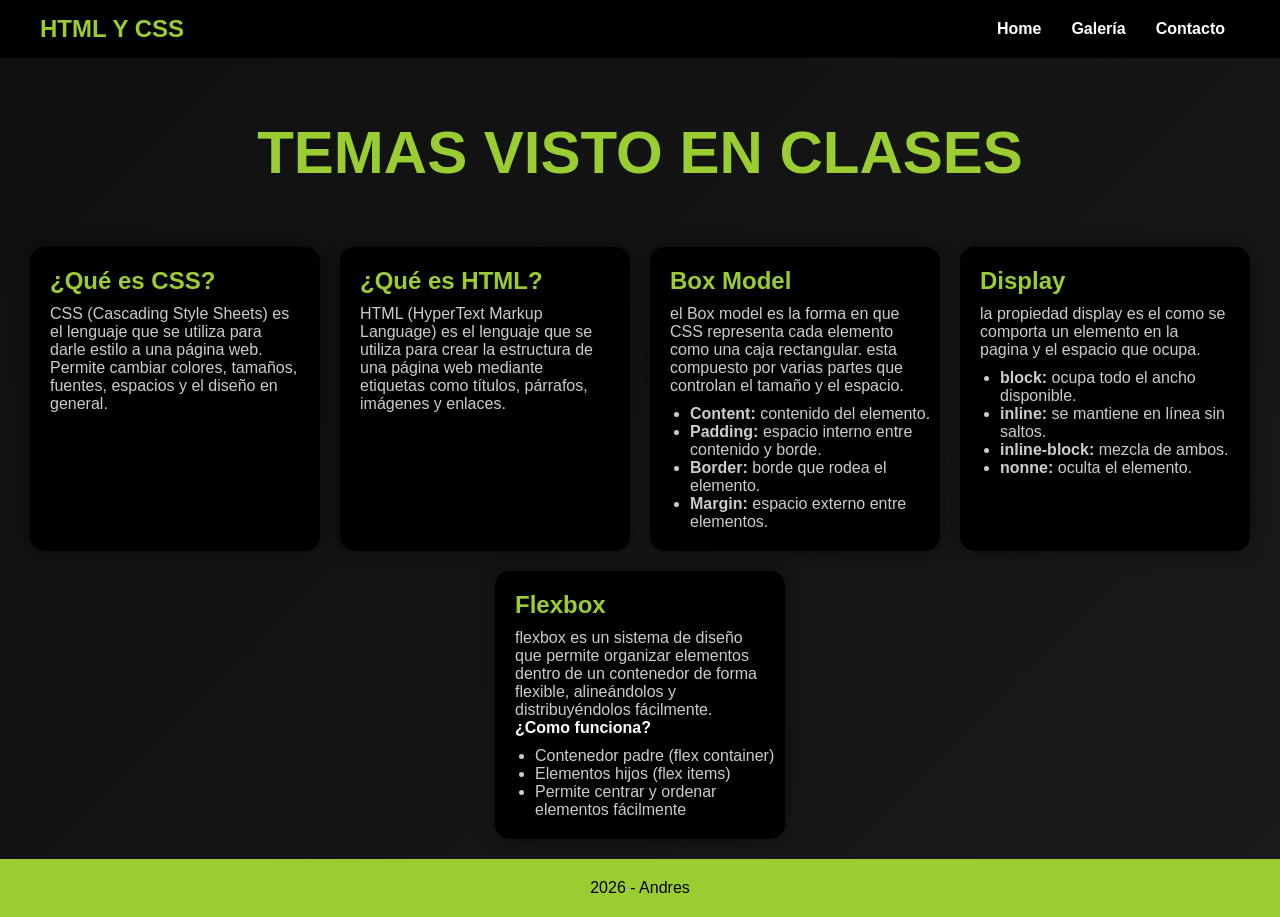
<file: index.html>
<!DOCTYPE html>
<html lang="es">
<head>
    <meta charset="UTF-8">
    <meta name="viewport" content="width=device-width, initial-scale=1.0">
    <title></title>
    <link rel="stylesheet" href="styles.css">
</head>



<body>

<header>
    <nav class="menu">
        <h1 class="logo">HTML Y CSS</h1>

        <ul>
            <li><a href="index.html">Home</a></li>
            <li><a href="galeria.html">Galería</a></li>
            <li><a href="contacto.html">Contacto</a></li>
        </ul>
    </nav>
</header>

<section class="titulo">
    <h2>TEMAS VISTO EN CLASES</h2>
</section>

<div class="contenedor">

    <div class="card">
        <h2>¿Qué es CSS?</h2>
        <p>
            CSS (Cascading Style Sheets) es el lenguaje que se utiliza para darle estilo a una página web.
            Permite cambiar colores, tamaños, fuentes, espacios y el diseño en general.
        </p>
    </div>

    <div class="card">
        <h2>¿Qué es HTML?</h2>

        <p>
            HTML (HyperText Markup Language) es el lenguaje que se utiliza para crear la estructura
            de una página web mediante etiquetas como títulos, párrafos, imágenes y enlaces.
        </p>
    </div>

    <div class="card">
        <h2>Box Model</h2>
        <p>
            el Box model es la forma en que CSS representa cada elemento como una caja rectangular.
            esta compuesto por varias partes que controlan el tamaño y el espacio.
        </p>
        <ul>
            <li><b>Content:</b> contenido del elemento.</li>
            <li><b>Padding:</b> espacio interno entre contenido y borde.</li>
            <li><b>Border:</b> borde que rodea el elemento.</li>
            <li><b>Margin:</b> espacio externo entre elementos.</li>
        </ul>
    </div>

    <div class="card">
        <h2>Display</h2>
        <p>
            la propiedad display es el como se comporta un elemento en la pagina y el espacio que ocupa.
        </p>
        <ul>
            <li><b>block:</b> ocupa todo el ancho disponible.</li>
            <li><b>inline:</b> se mantiene en línea sin saltos.</li>
            <li><b>inline-block:</b> mezcla de ambos.</li>
           
            <li><b>nonne:</b> oculta el elemento.</li>
        </ul>
    </div>


    <div class="card">
        <h2>Flexbox</h2>
        <p>
            flexbox es un sistema de diseño que permite organizar elementos dentro de un contenedor
            de forma flexible, alineándolos y distribuyéndolos fácilmente.
        </p>


        <h4>¿Como funciona?</h4>
        <ul>
            
            
            <li>Contenedor padre (flex container)</li>
            <li>Elementos hijos (flex items)</li>
            <li>Permite centrar y ordenar elementos fácilmente</li>
        </ul>
        
    </div>

</div>

<footer>
    <p> 2026 - Andres</p>
</footer>

</body>
</html>
</file>
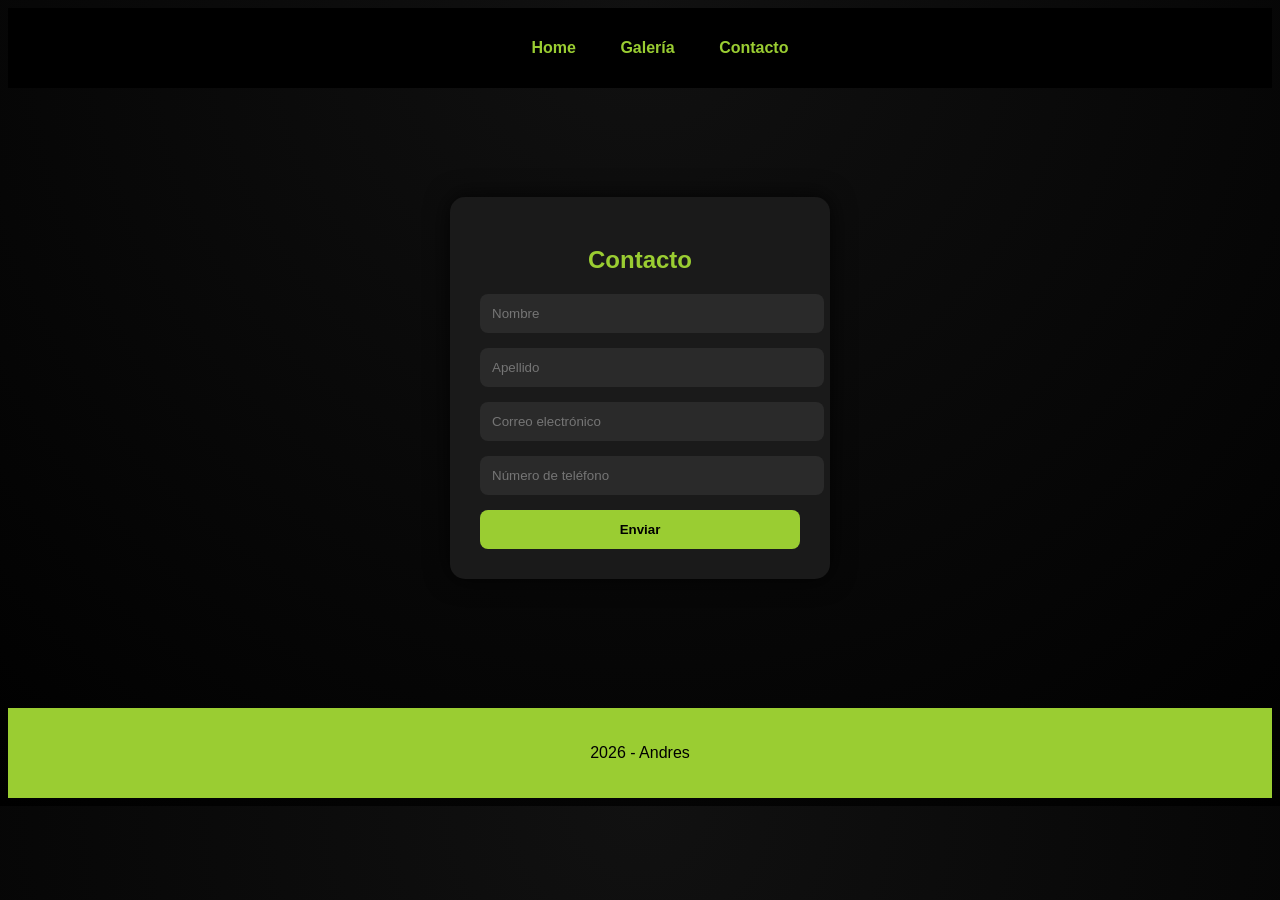
<file: contacto.html>
<!DOCTYPE html>
<html lang="es">
<head>
    <meta charset="UTF-8">
    <meta name="viewport" content="width=device-width, initial-scale=1.0">
    <title></title>
    <link rel="stylesheet" href="contacto.css">
</head>

<body>

<header>
    <nav>
        <ul class="na">
            <li><a href="index.html">Home</a></li>
            <li><a href="galeria.html">Galería</a></li>
            <li><a href="contacto.html">Contacto</a></li>
        </ul>
    </nav>
</header>

<section class="form-container">
    
    <form>
        <h2>Contacto</h2>

        <input type="text" placeholder="Nombre" >
        <input type="text" placeholder="Apellido" >
        <input type="email" placeholder="Correo electrónico" >
        <input type="tel" placeholder="Número de teléfono" >

        <button type="submit">Enviar</button>
    </form>


</section>
<footer>
    <p> 2026 - Andres</p>
</footer>
</body>
</html>
</file>
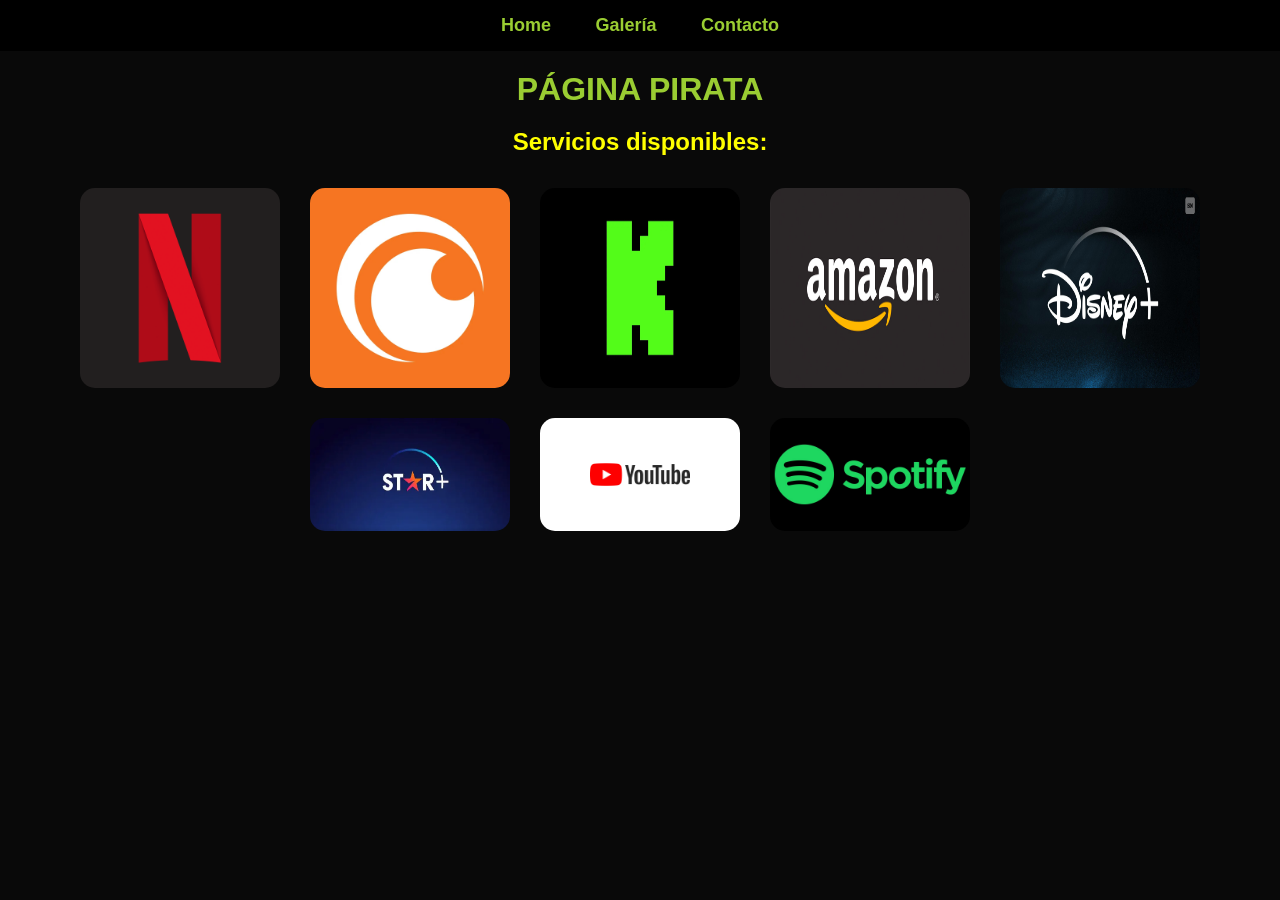
<file: galeria.html>
<!DOCTYPE html>
<html lang="es">
<head>
    <meta charset="UTF-8">
    <meta name="viewport" content="width=device-width, initial-scale=1.0">
    <title></title>
    <link rel="stylesheet" href="galeria.css">
</head>

<body>

<header>
    <nav>
        <ul class="ul">
            <li><a href="index.html">Home</a></li>
            <li><a href="galeria.html">Galería</a></li>
            <li><a href="contacto.html">Contacto</a></li>
        </ul>
    </nav>
</header>

<h1 class="titulo">PÁGINA PIRATA</h1>
<h2 class="subtitulo">Servicios disponibles:</h2>

<div class="container">
    
    <div class="img"><img src="img1.png" alt=""></div>
 <div class="img"><img src="img2.jpg" alt=""></div>
    <div class="img"><img src="img3.jpg" alt="Kick"></div>
        <div class="img"><img src="img4.jpg" alt=""></div>
 

    <div class="img"><img src="img5.jpg" alt=""></div>
    <div class="img"><img src="img6.webp" alt=""></div>
    <div class="img"><img src="img7.avif" alt=""></div>
    <div class="img"><img src="img8.png" alt=""></div>
</div>

</body>
</html>
</file>
<file: styles.css>
*{
    margin: 0;
    padding: 0;
    box-sizing: border-box;
}

body{
    font-family: Arial, Helvetica, sans-serif;
    background: linear-gradient(135deg, #0f0f0f, #1a1a1a);
    color: white;
}

.menu{
    display: flex;
    justify-content: space-between;
    align-items: center;
    background: black;
    padding: 15px 40px;
}

.logo{
    color: yellowgreen;
}

.menu ul{
    list-style: none;
    display: flex;
}

.menu li{
    margin: 0 15px;
}

.menu a{
    text-decoration: none;
    color: white;
    font-weight: bold;
    transition: 0.3s;
}

.menu a:hover{
    color: yellowgreen;
}


.titulo{
    text-align: center;
    padding: 60px 20px;
}

.titulo{
    font-size: 40px;
    color: yellowgreen;
}





.contenedor{
     display: flex;
    flex-wrap: wrap;
    justify-content: center;
    gap: 20px;
}
/*todas las cars*/
.card{
    background: #000000;
    padding: 20px;
    border-radius: 15px;
    box-shadow: 0 0 15px rgba(0,0,0,0.5);
    transition: 0.3s;
}

    .card h2{
    color: yellowgreen;
    margin-bottom: 10px;
}

.card p{
    color: #ccc;
    width: 250px;
}
 .card li{
    color: #ccc;
    width: 250px;
}



.card ul{
    margin-top: 10px;
    padding-left: 20px;
    width: 250px;
}

  .card:hover{

    box-shadow: 0 0 20px yellowgreen;
}

  footer{
    
    text-align: center;
    padding: 20px;
    background-color: yellowgreen;
    margin-top: 20px;
    color: #000000;
}
</file>
<file: contacto.css>
body{
    background: radial-gradient(circle, #0a0a0a, #000);
    font-family: Arial, Helvetica, sans-serif;
}

.form-container{
    display: flex;
    justify-content: center;
    align-items: center;
    height: 600px;
}

form{
    background: #1a1a1a;
    padding: 30px;
    border-radius: 15px;
    width: 320px;
    box-shadow: 0 0 25px rgba(0,0,0,0.8);
    transition: 0.3s;
}

form:hover{
    transform: scale(1.02);
}

form h2{
    text-align: center;
    margin-bottom: 20px;
    color: yellowgreen;
}

form input{
    width: 100%;
    padding: 12px;
    margin-bottom: 15px;
    border: none;
    border-radius: 8px;
    outline: none;
    background: #2a2a2a;
    color: white;
}


form button{
    width: 100%;
    padding: 12px;
    border: none;
    border-radius: 8px;
    background: yellowgreen;
    color: black;
    font-weight: bold;
    cursor: pointer;
    transition: 0.3s;
}

form button:hover{
    background: yellow;
}


nav{
    background: black;
    padding: 15px;
    text-align: center;
}

nav ul{
    list-style: none;
}

nav li{
    display: inline-block;
    margin: 0 20px;
}

nav a{
    color: yellowgreen;
    text-decoration: none;
    font-weight: bold;
}

nav a:hover{
    color: yellow;
}
body{
    background: radial-gradient(circle at top, #111, #000);
}

footer{
    
    text-align: center;
    padding: 20px;
    background-color: yellowgreen;
    margin-top: 20px;
    color: #000000;
}
</file>
<file: galeria.css>
*{
    margin: 0;
    padding: 0;
    box-sizing: border-box;
}

body{
    background-color: rgb(9,9,9);
    font-family: Arial, Helvetica, sans-serif;
}

nav{
    background-color: black;
    text-align: center;
    padding: 15px;
}

nav ul{
    list-style: none;
}

nav ul li{
    display: inline-block;
    margin: 0 20px;
}

li a{
    color: yellowgreen;
    font-size: 18px;
    font-weight: bold;
    text-decoration: none;
    transition: 0.3s;
}

li a:hover{
    color: yellow;
    text-shadow: 0 0 10px yellowgreen;
}

.titulo{
    color: yellowgreen;
    text-align: center;
    margin-top: 20px;
}

.subtitulo{
    color: yellow;
    text-align: center;
    margin: 20px 0;
}

.container{
    display: flex;
    flex-wrap: wrap;
    justify-content: center; 
    gap: 30px;
    margin: 2rem 1rem;
}

.img{
    width: 200px;
    display: flex;
    justify-content: center;
}

.img img{
    width: 100%;
    height: auto;
    border-radius: 15px;
    transition: 0.3s;
}

.img img:hover{
    transform: scale(1.1);
    cursor: pointer;
    filter: opacity(0.6);
}
</file>
